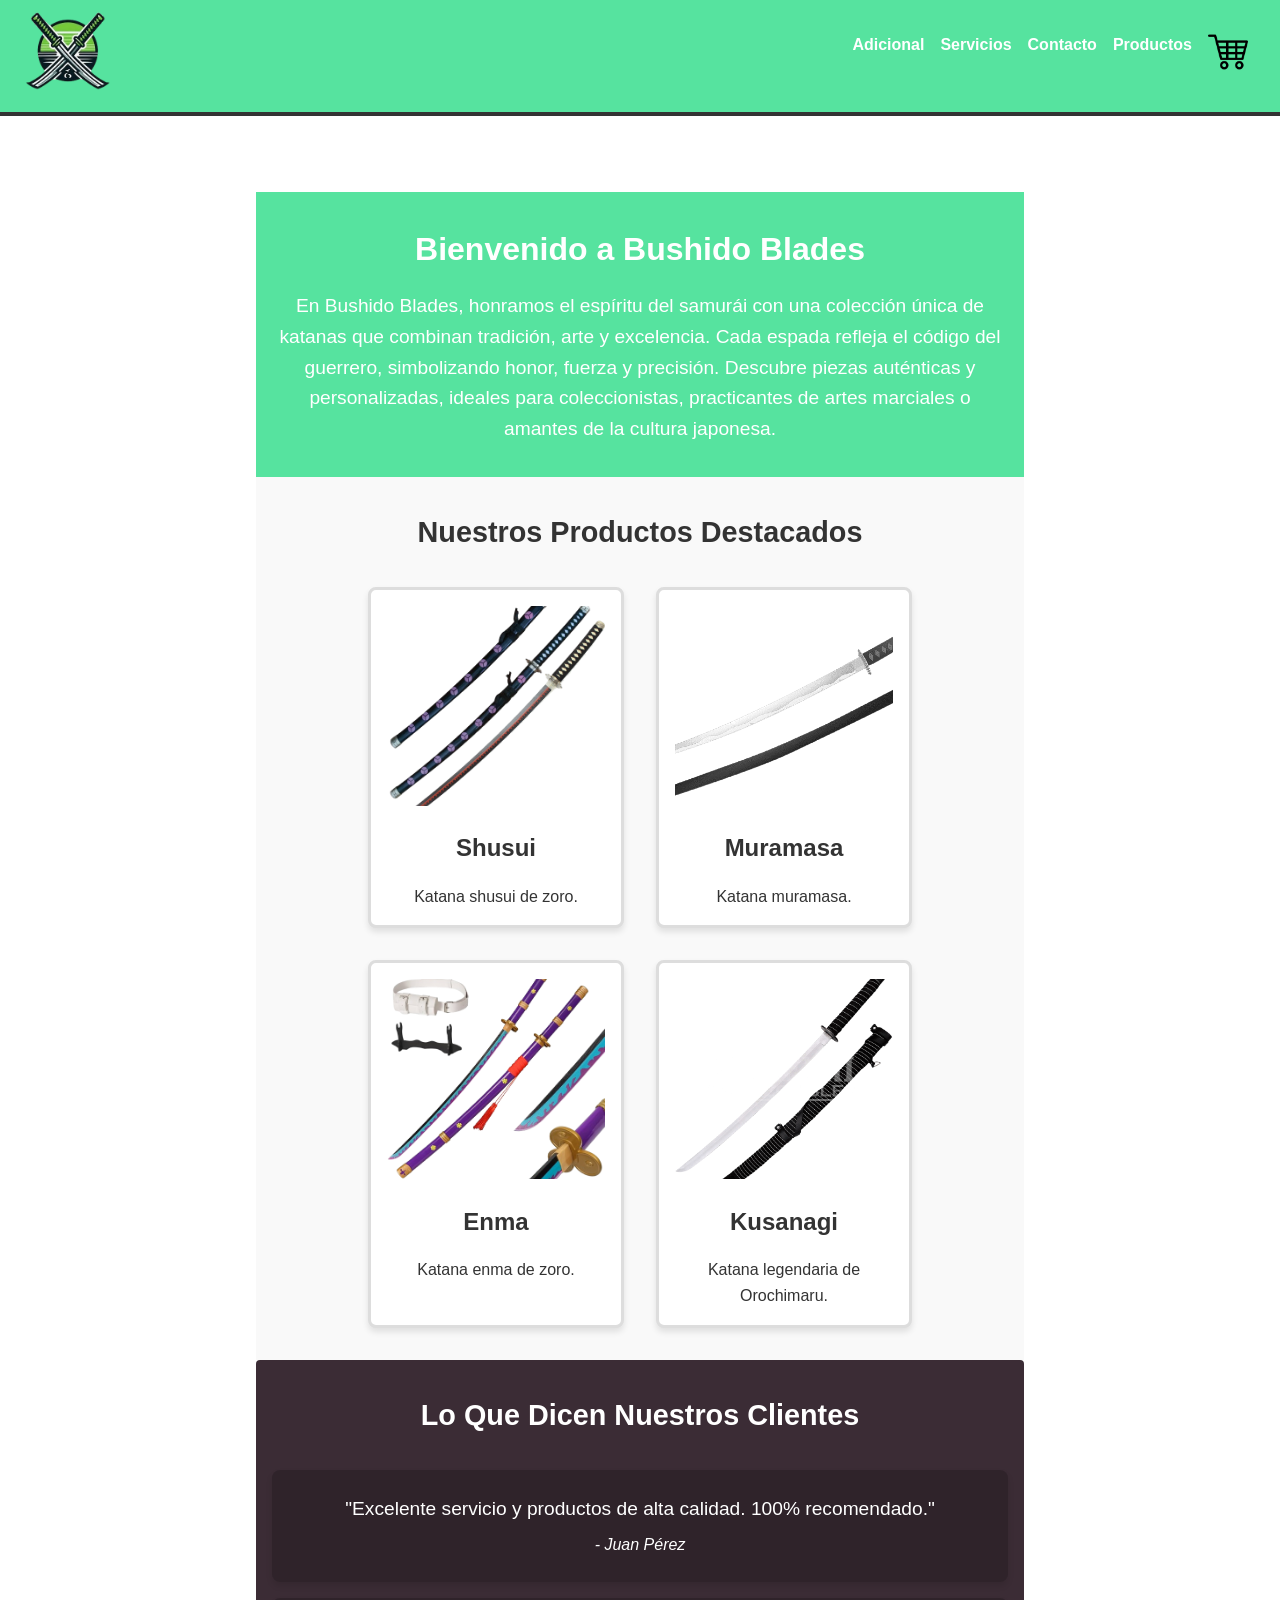
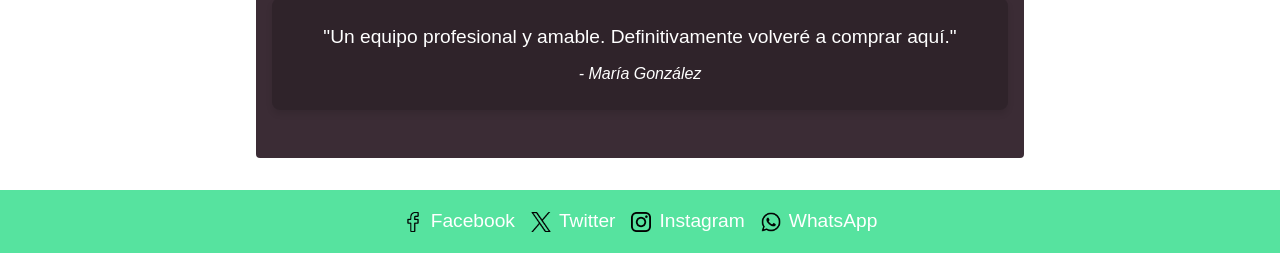
<file: index.html>
<!DOCTYPE html>
<html lang="es">
<head>
    <meta charset="UTF-8">
    <meta name="viewport" content="width=device-width, initial-scale=1.0">
    <title>Inicio</title>
    <link rel="stylesheet" href="css/styles.css">
    <script src="js/script.js"></script>
</head>
<body>
<header class="cabecera">
    <a href="index.html">
        <img class="cabecera__logo" src="assets/logo.png" alt="Logo">
    </a>
    <nav>
        <ul class="cabecera__menu">
            <li><a class="cabecera__menu__enlaces" href="adicional.html">Adicional</a></li>
            <li><a class="cabecera__menu__enlaces" href="servicios.html">Servicios</a></li>
            <li><a class="cabecera__menu__enlaces" href="contacto.html">Contacto</a></li>
            <li><a class="cabecera__menu__enlaces" href="productos.html">Productos</a></li>
            <li><a class="cabecera__menu__enlaces" href="carrito.html"><img class="carrito__logo" src="assets/carrito.png" alt="Inicio" /></a></li>
        </ul>
    </nav>
</header>
<!-- Sección Introducción -->
<section class="introduccion">
    <h1 class="introduccion__titulo">Bienvenido a Bushido Blades</h1>
    <p class="introduccion__texto">
        En Bushido Blades, honramos el espíritu del samurái con una colección única de katanas que combinan tradición,
        arte y excelencia. Cada espada refleja el código del guerrero, simbolizando honor, fuerza y precisión.
        Descubre piezas auténticas y personalizadas, ideales para coleccionistas,
        practicantes de artes marciales o amantes de la cultura japonesa.
    </p>
</section>

<!-- Sección Productos -->
<section class="productos">
    <h2 class="productos__titulo">Nuestros Productos Destacados</h2>
    <ul class="productos__lista">
        <li class="productos__item">
            <img class="productos__imagen" src="assets/shusui.png" alt="Producto 1">
            <h3 class="productos__nombre">Shusui</h3>
            <p class="productos__descripcion">Katana shusui de zoro.</p>
        </li>
        <li class="productos__item">
            <img class="productos__imagen" src="assets/muramasa.png" alt="Producto 2">
            <h3 class="productos__nombre">Muramasa</h3>
            <p class="productos__descripcion">Katana muramasa.</p>
        </li>
        <li class="productos__item">
            <img class="productos__imagen" src="assets/enma.png" alt="Producto 3">
            <h3 class="productos__nombre">Enma</h3>
            <p class="productos__descripcion">Katana enma de zoro.</p>
        </li>
    </ul>
</section>

<!-- Sección Testimonios -->
<section class="testimonios">
    <h2 class="testimonios__titulo">Lo Que Dicen Nuestros Clientes</h2>
    <article class="testimonios__carta">
        <p class="testimonios__texto">"Excelente servicio y productos de alta calidad. 100% recomendado."</p>
        <p class="testimonios__autor">- Juan Pérez</p>
    </article>
    <article class="testimonios__carta">
        <p class="testimonios__texto">"Un equipo profesional y amable. Definitivamente volveré a comprar aquí."</p>
        <p class="testimonios__autor">- María González</p>
    </article>
</section>

<footer class="pie">
    <nav class="pie__redes">
        <a class="pie__redes__enlace" href="https://facebook.com">
            <img src="assets/facebook.png" alt="Facebook"> Facebook</a>
        <a class="pie__redes__enlace" href="https://twitter.com">
            <img src="assets/twitter.png" alt="Twitter"> Twitter</a>
        <a class="pie__redes__enlace" href="https://instagram.com">
            <img src="assets/instagram-logo.png" alt="Instagram"> Instagram</a>
        <a class="pie__redes__enlace" href="https://whatsapp.com">
            <img src="assets/whatsapp.png" alt="WhatsApp"> WhatsApp</a>
    </nav>
</footer>
</body>
</file>
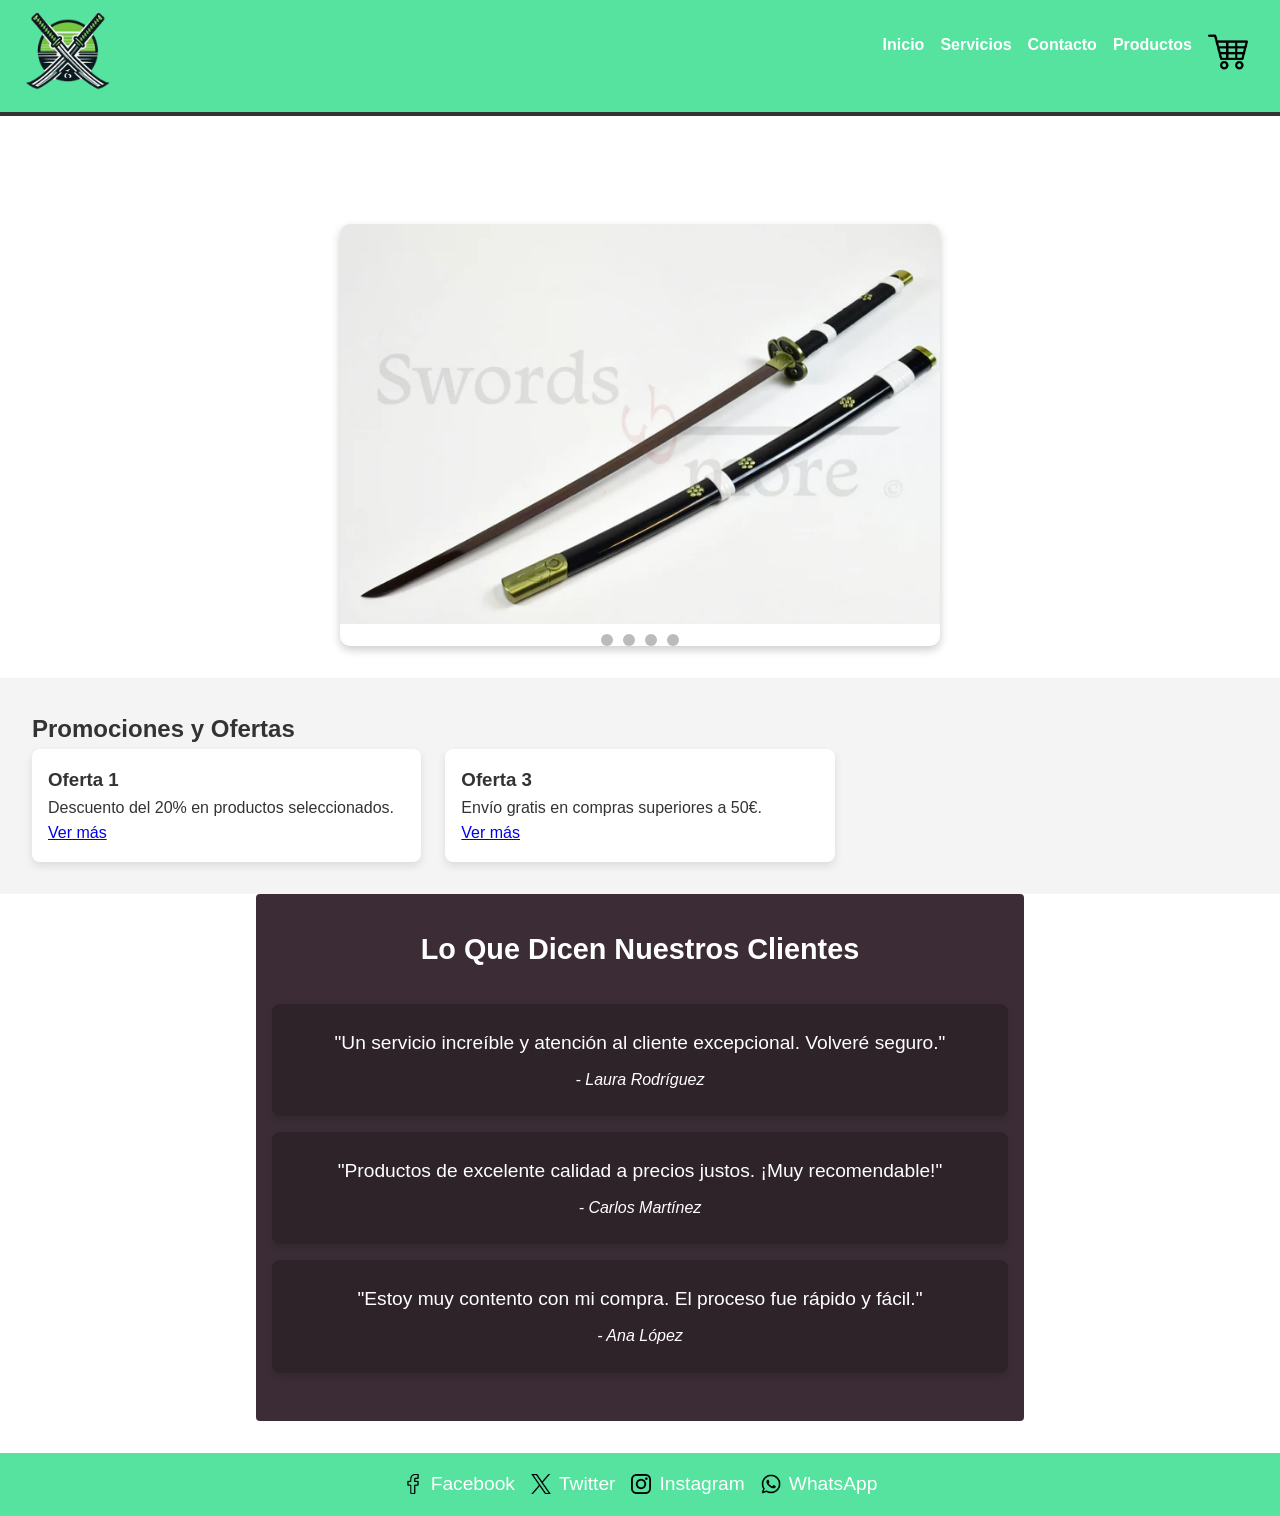
<file: adicional.html>
<!DOCTYPE html>
<html lang="es">
<head>
    <meta charset="UTF-8">
    <meta name="viewport" content="width=device-width, initial-scale=1.0">
    <title>Adicional</title>
    <link rel="stylesheet" href="css/styles.css">
    <script src="js/script.js"></script>
</head>
<body>
<header class="cabecera">
    <a href="index.html">
        <img class="cabecera__logo" src="assets/logo.png" alt="Logo">
    </a>
    <nav>
        <ul class="cabecera__menu">
            <li><a class="cabecera__menu__enlaces" href="index.html">Inicio</a></li>
            <li><a class="cabecera__menu__enlaces" href="servicios.html">Servicios</a></li>
            <li><a class="cabecera__menu__enlaces" href="contacto.html">Contacto</a></li>
            <li><a class="cabecera__menu__enlaces" href="productos.html">Productos</a></li>
            <li><a class="cabecera__menu__enlaces" href="carrito.html"><img class="carrito__logo" src="assets/carrito.png" alt="Inicio" /></a></li>
        </ul>
    </nav>
</header>

    <main>
        <!-- Sección 1: Carrusel de fotos -->
        <section class="carrusel">
            <!-- Radio buttons ocultos -->
            <input type="radio" name="slider" id="slide1" checked>
            <input type="radio" name="slider" id="slide2">
            <input type="radio" name="slider" id="slide3">
            <input type="radio" name="slider" id="slide4">

            <!-- Contenedor de imágenes -->
            <div class="carrusel-contenedor">
                <div class="carrusel-imagen">
                    <img src="assets/enma2.png" alt="Imagen 1">
                </div>
                <div class="carrusel-imagen">
                    <img src="assets/connor.png" alt="Imagen 2">
                </div>
                <div class="carrusel-imagen">
                    <img src="assets/rin.png" alt="Imagen 3">
                </div>
                <div class="carrusel-imagen">
                    <img src="assets/duncan.png" alt="Imagen 4">
                </div>
            </div>

            <!-- Controles del carrusel -->
            <nav class="carrusel-controles">
                <label for="slide1"></label>
                <label for="slide2"></label>
                <label for="slide3"></label>
                <label for="slide4"></label>
            </nav>
        </section>

        <!-- Sección 2: Promociones y ofertas -->
        <section class="galeria__promociones">
            <h2>Promociones y Ofertas</h2>
            <ul class="promociones__contenedor">
                <li class="promocion">
                    <h3>Oferta 1</h3>
                    <p>Descuento del 20% en productos seleccionados.</p>
                    <a href="#">Ver más</a>
                </li>
                <li class="promocion">
                    <h3>Oferta 2</h3>
                    <p>Compra 1 y lleva el 2° a mitad de precio.</p>
                    <a href="#">Ver más</a>
                </li>
                <li class="promocion">
                    <h3>Oferta 3</h3>
                    <p>Envío gratis en compras superiores a 50€.</p>
                    <a href="#">Ver más</a>
                </li>
            </ul>
        </section>

        <!-- Sección Testimonios -->
        <section class="testimonios">
            <h2 class="testimonios__titulo">Lo Que Dicen Nuestros Clientes</h2>
            <article class="testimonios__carta">
                <p class="testimonios__texto">"Un servicio increíble y atención al cliente excepcional. Volveré seguro."</p>
                <p class="testimonios__autor">- Laura Rodríguez</p>
            </article>
            <article class="testimonios__carta">
                <p class="testimonios__texto">"Productos de excelente calidad a precios justos. ¡Muy recomendable!"</p>
                <p class="testimonios__autor">- Carlos Martínez</p>
            </article>
            <article class="testimonios__carta">
                <p class="testimonios__texto">"Estoy muy contento con mi compra. El proceso fue rápido y fácil."</p>
                <p class="testimonios__autor">- Ana López</p>
            </article>
        </section>

    </main>
    <footer class="pie">
        <nav class="pie__redes">
            <a class="pie__redes__enlace" href="https://facebook.com">
                <img src="assets/facebook.png" alt="Facebook"> Facebook</a>
            <a class="pie__redes__enlace" href="https://twitter.com">
                <img src="assets/twitter.png" alt="Twitter"> Twitter</a>
            <a class="pie__redes__enlace" href="https://instagram.com">
                <img src="assets/instagram-logo.png" alt="Instagram"> Instagram</a>
            <a class="pie__redes__enlace" href="https://whatsapp.com">
                <img src="assets/whatsapp.png" alt="WhatsApp"> WhatsApp</a>
        </nav>
    </footer>
</body>
</file>
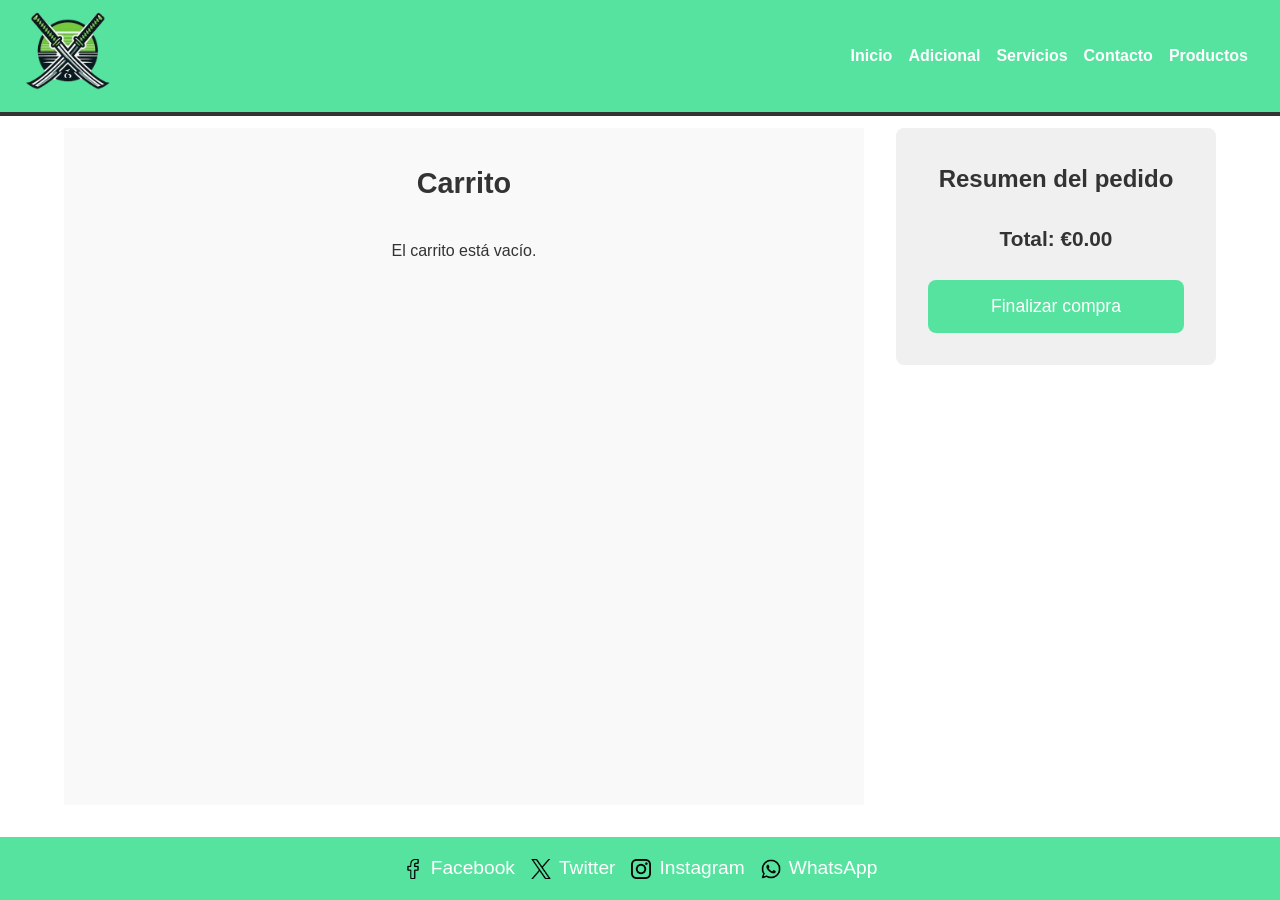
<file: carrito.html>
<!DOCTYPE html>
<html lang="es">
<head>
  <meta charset="UTF-8">
  <meta name="viewport" content="width=device-width, initial-scale=1.0">
  <title>Carrito</title>
  <link rel="stylesheet" href="css/styles.css">
  <script defer src="js/script.js"></script>
</head>
<body>
<header class="cabecera">
  <a href="index.html">
    <img class="cabecera__logo" src="assets/logo.png" alt="Logo">
  </a>
  <nav>
    <ul class="cabecera__menu">
      <li><a class="cabecera__menu__enlaces" href="index.html">Inicio</a></li>
      <li><a class="cabecera__menu__enlaces" href="adicional.html">Adicional</a></li>
      <li><a class="cabecera__menu__enlaces" href="servicios.html">Servicios</a></li>
      <li><a class="cabecera__menu__enlaces" href="contacto.html">Contacto</a></li>
      <li><a class="cabecera__menu__enlaces" href="productos.html">Productos</a></li>
    </ul>
  </nav>
</header>
<main class="carrito__contenedor">
  <section class="carrito__productos">
    <h1 class="carrito__productos__titulo">Carrito</h1>
    <ul id="carrito-contenido" class="carrito__productos__lista"></ul>
  </section>

  <aside class="carrito__resumen">
    <h2 class="carrito__resumen__titulo">Resumen del pedido</h2>
    <p class="carrito__resumen__total">Total: <span id="carrito-total">$0.00</span></p>
    <button class="carrito__resumen__boton" type="button">Finalizar compra</button>
  </aside>
</main>
<footer class="pie">
  <nav class="pie__redes">
    <a class="pie__redes__enlace" href="https://facebook.com">
      <img src="assets/facebook.png" alt="Facebook"> Facebook</a>
    <a class="pie__redes__enlace" href="https://twitter.com">
      <img src="assets/twitter.png" alt="Twitter"> Twitter</a>
    <a class="pie__redes__enlace" href="https://instagram.com">
      <img src="assets/instagram-logo.png" alt="Instagram"> Instagram</a>
    <a class="pie__redes__enlace" href="https://whatsapp.com">
      <img src="assets/whatsapp.png" alt="WhatsApp"> WhatsApp</a>
  </nav>
</footer>
</body>
</html>
</file>
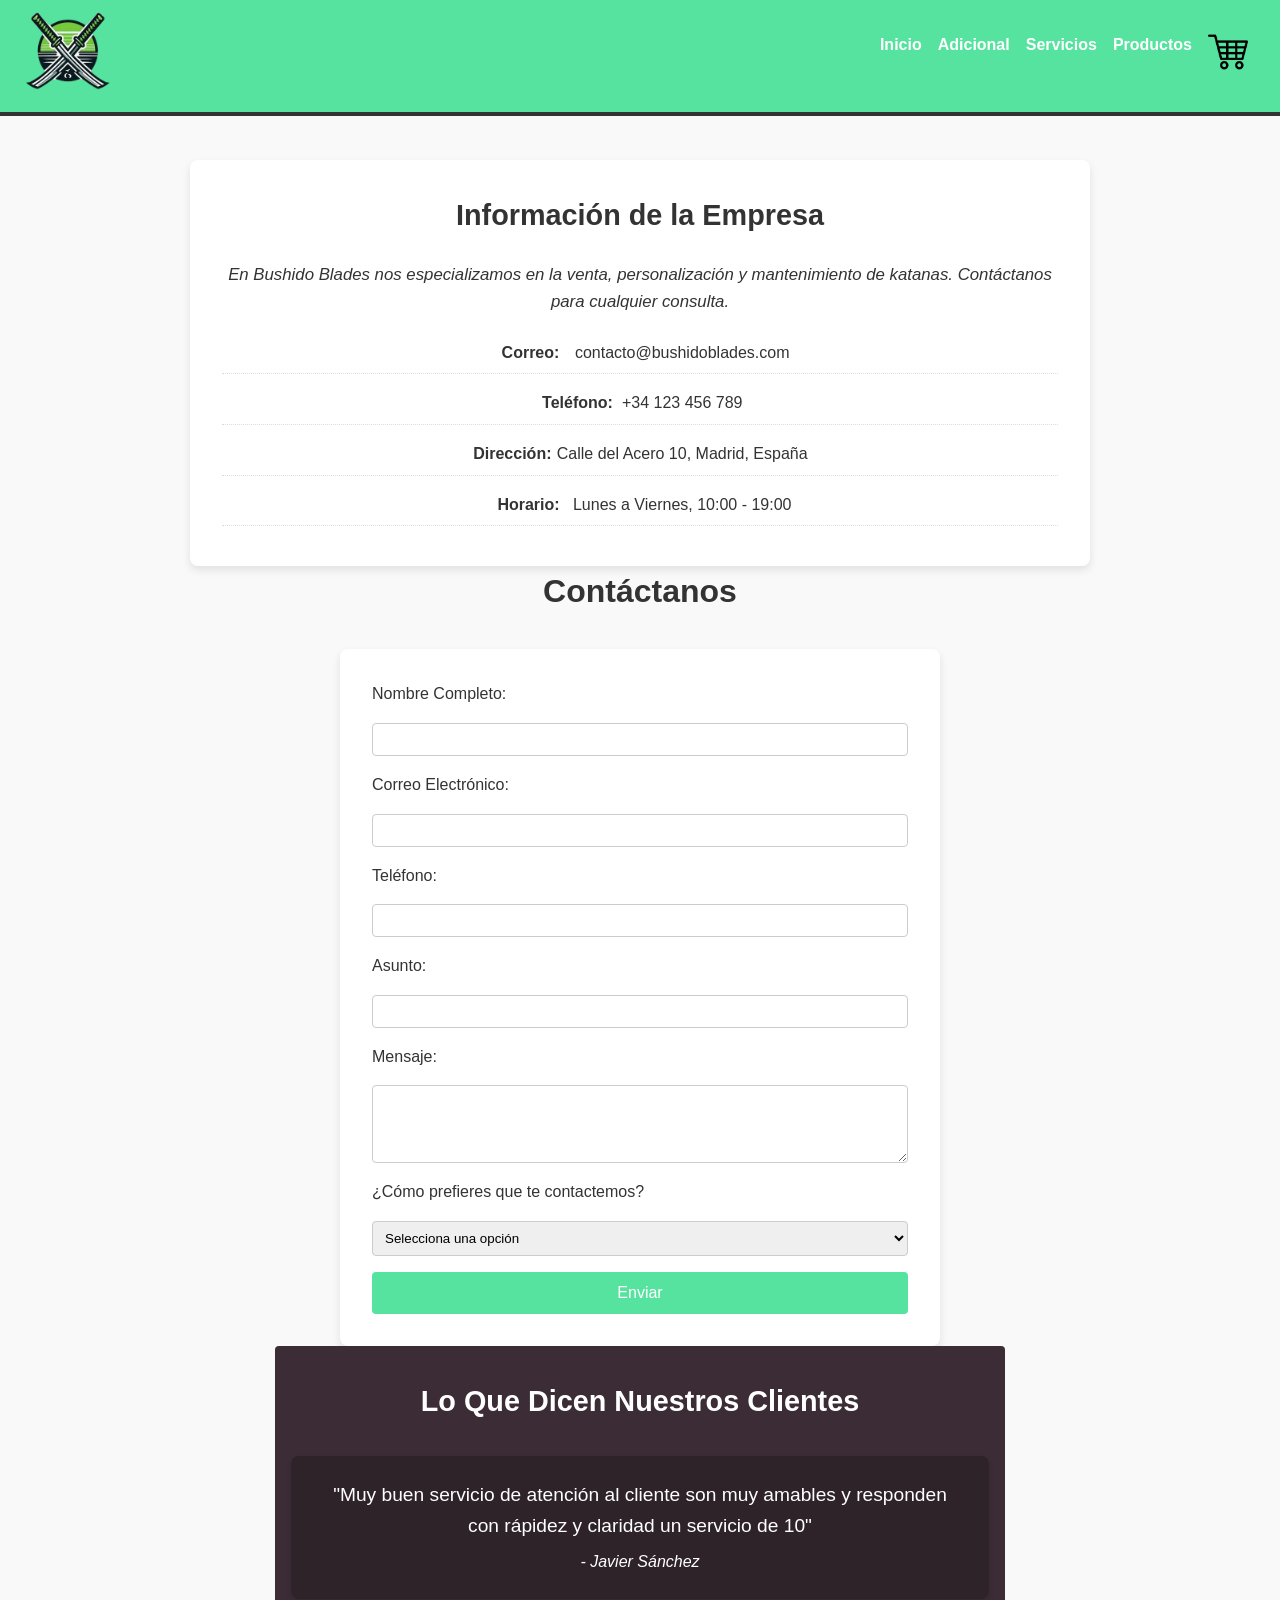
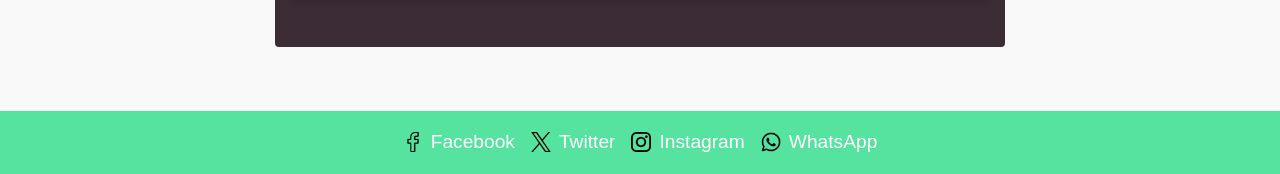
<file: contacto.html>
<!DOCTYPE html>
<html lang="es">
<head>
    <meta charset="UTF-8">
    <meta name="viewport" content="width=device-width, initial-scale=1.0">
    <title>Contacto</title>
    <link rel="stylesheet" href="css/styles.css">
    <script src="js/script.js"></script>
</head>
<body>
<header class="cabecera">
    <a href="index.html">
        <img class="cabecera__logo" src="assets/logo.png" alt="Logo">
    </a>
    <nav>
        <ul class="cabecera__menu">
            <li><a class="cabecera__menu__enlaces" href="index.html">Inicio</a></li>
            <li><a class="cabecera__menu__enlaces" href="adicional.html">Adicional</a></li>
            <li><a class="cabecera__menu__enlaces" href="servicios.html">Servicios</a></li>
            <li><a class="cabecera__menu__enlaces" href="productos.html">Productos</a></li>
            <li><a class="cabecera__menu__enlaces" href="carrito.html"><img class="carrito__logo" src="assets/carrito.png" alt="Inicio" /></a></li>
        </ul>
    </nav>
</header>

<main class="contacto">

    <section class="contacto__empresa">
        <h2 class="contacto__empresa__titulo">Información de la Empresa</h2>
        <p class="contacto__empresa__descripcion">
            En Bushido Blades nos especializamos en la venta, personalización y mantenimiento de katanas.
            Contáctanos para cualquier consulta.
        </p>
        <ul class="contacto__empresa__lista">
            <li><strong>Correo:</strong> contacto@bushidoblades.com</li>
            <li><strong>Teléfono:</strong> +34 123 456 789</li>
            <li><strong>Dirección:</strong> Calle del Acero 10, Madrid, España</li>
            <li><strong>Horario:</strong> Lunes a Viernes, 10:00 - 19:00</li>
        </ul>
    </section>

    <section class="contacto__info">
        <h1 class="contacto__titulo">Contáctanos</h1>
    </section>

    <section class="contacto__formulario">
        <form>
            <label for="nombre">Nombre Completo:</label>
            <input type="text" id="nombre" name="nombre">

            <label for="email">Correo Electrónico:</label>
            <input type="text" id="email" name="email">

            <label for="telefono">Teléfono:</label>
            <input type="text" id="telefono" name="telefono">

            <label for="asunto">Asunto:</label>
            <input type="text" id="asunto" name="asunto">

            <label for="mensaje">Mensaje:</label>
            <textarea id="mensaje" name="mensaje" rows="4"></textarea>

            <label for="preferencia">¿Cómo prefieres que te contactemos?</label>
            <select id="preferencia" name="preferencia">
                <option value="">Selecciona una opción</option>
                <option value="email">Correo Electrónico</option>
                <option value="telefono">Teléfono</option>
                <option value="whatsapp">WhatsApp</option>
            </select>

            <button type="submit">Enviar</button>
        </form>
    </section>


    <section class="testimonios">
        <h2 class="testimonios__titulo">Lo Que Dicen Nuestros Clientes</h2>
        <article class="testimonios__carta">
            <p class="testimonios__texto">"Muy buen servicio de atención al cliente son muy amables y responden con rápidez y claridad un servicio de 10"</p>
            <p class="testimonios__autor">- Javier Sánchez</p>
        </article>
    </section>

</main>
<footer class="pie">
    <nav class="pie__redes">
        <a class="pie__redes__enlace" href="https://facebook.com">
            <img src="assets/facebook.png" alt="Facebook"> Facebook</a>
        <a class="pie__redes__enlace" href="https://twitter.com">
            <img src="assets/twitter.png" alt="Twitter"> Twitter</a>
        <a class="pie__redes__enlace" href="https://instagram.com">
            <img src="assets/instagram-logo.png" alt="Instagram"> Instagram</a>
        <a class="pie__redes__enlace" href="https://whatsapp.com">
            <img src="assets/whatsapp.png" alt="WhatsApp"> WhatsApp</a>
    </nav>
</footer>
</body>
</file>
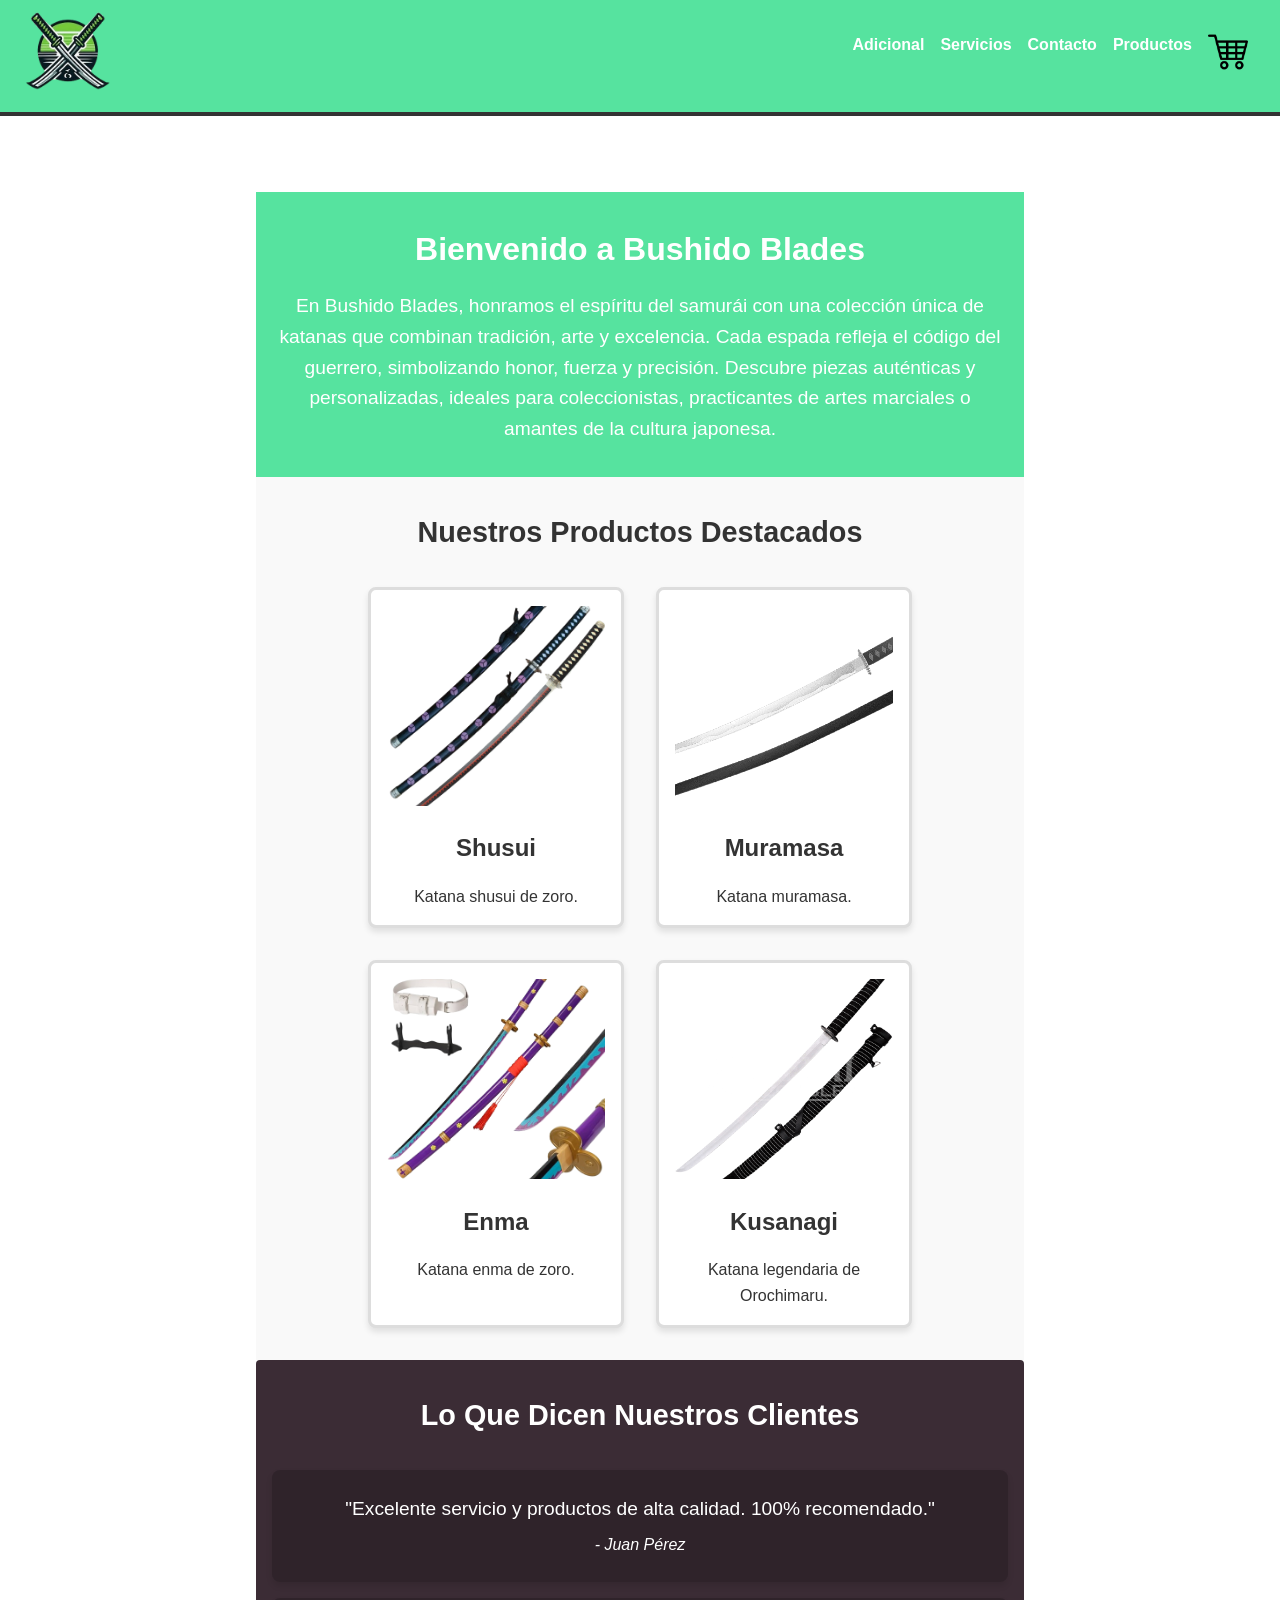
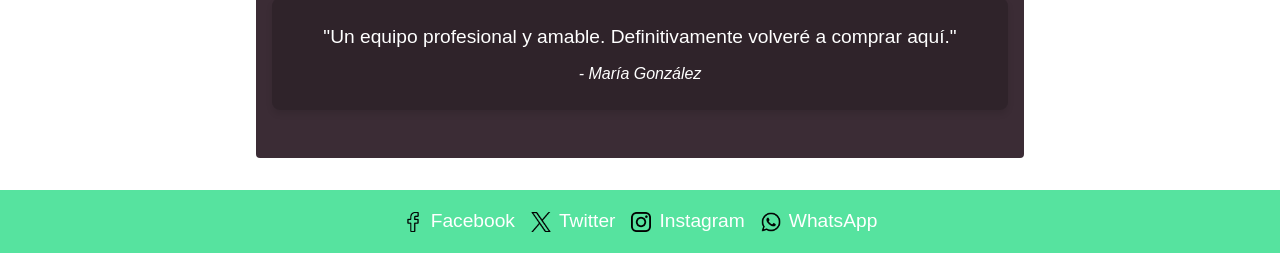
<file: inicio.html>
<!DOCTYPE html>
<html lang="es">
<head>
    <meta charset="UTF-8">
    <meta name="viewport" content="width=device-width, initial-scale=1.0">
    <title>Inicio</title>
    <link rel="stylesheet" href="css/styles.css">
    <script src="js/script.js"></script>
</head>
<body>
<header class="cabecera">
    <a href="inicio.html">
        <img class="cabecera__logo" src="assets/logo.png" alt="Logo">
    </a>
    <nav>
        <ul class="cabecera__menu">
            <li><a class="cabecera__menu__enlaces" href="adicional.html">Adicional</a></li>
            <li><a class="cabecera__menu__enlaces" href="servicios.html">Servicios</a></li>
            <li><a class="cabecera__menu__enlaces" href="contacto.html">Contacto</a></li>
            <li><a class="cabecera__menu__enlaces" href="productos.html">Productos</a></li>
            <li><a class="cabecera__menu__enlaces" href="carrito.html"><img class="carrito__logo" src="assets/carrito.png" alt="Inicio" /></a></li>
        </ul>
    </nav>
</header>
<!-- Sección Introducción -->
<section class="introduccion">
    <h1 class="introduccion__titulo">Bienvenido a Bushido Blades</h1>
    <p class="introduccion__texto">
        En Bushido Blades, honramos el espíritu del samurái con una colección única de katanas que combinan tradición,
        arte y excelencia. Cada espada refleja el código del guerrero, simbolizando honor, fuerza y precisión.
        Descubre piezas auténticas y personalizadas, ideales para coleccionistas,
        practicantes de artes marciales o amantes de la cultura japonesa.
    </p>
</section>

<!-- Sección Productos -->
<section class="productos">
    <h2 class="productos__titulo">Nuestros Productos Destacados</h2>
    <ul class="productos__lista">
        <li class="productos__item">
            <img class="productos__imagen" src="assets/shusui.png" alt="Producto 1">
            <h3 class="productos__nombre">Shusui</h3>
            <p class="productos__descripcion">Katana shusui de zoro.</p>
        </li>
        <li class="productos__item">
            <img class="productos__imagen" src="assets/muramasa.png" alt="Producto 2">
            <h3 class="productos__nombre">Muramasa</h3>
            <p class="productos__descripcion">Katana muramasa.</p>
        </li>
        <li class="productos__item">
            <img class="productos__imagen" src="assets/enma.png" alt="Producto 3">
            <h3 class="productos__nombre">Enma</h3>
            <p class="productos__descripcion">Katana enma de zoro.</p>
        </li>
    </ul>
</section>

<!-- Sección Testimonios -->
<section class="testimonios">
    <h2 class="testimonios__titulo">Lo Que Dicen Nuestros Clientes</h2>
    <article class="testimonios__carta">
        <p class="testimonios__texto">"Excelente servicio y productos de alta calidad. 100% recomendado."</p>
        <p class="testimonios__autor">- Juan Pérez</p>
    </article>
    <article class="testimonios__carta">
        <p class="testimonios__texto">"Un equipo profesional y amable. Definitivamente volveré a comprar aquí."</p>
        <p class="testimonios__autor">- María González</p>
    </article>
</section>

<footer class="pie">
    <nav class="pie__redes">
        <a class="pie__redes__enlace" href="https://facebook.com">
            <img src="assets/facebook.png" alt="Facebook"> Facebook</a>
        <a class="pie__redes__enlace" href="https://twitter.com">
            <img src="assets/twitter.png" alt="Twitter"> Twitter</a>
        <a class="pie__redes__enlace" href="https://instagram.com">
            <img src="assets/instagram-logo.png" alt="Instagram"> Instagram</a>
        <a class="pie__redes__enlace" href="https://whatsapp.com">
            <img src="assets/whatsapp.png" alt="WhatsApp"> WhatsApp</a>
    </nav>
</footer>
</body>
</file>
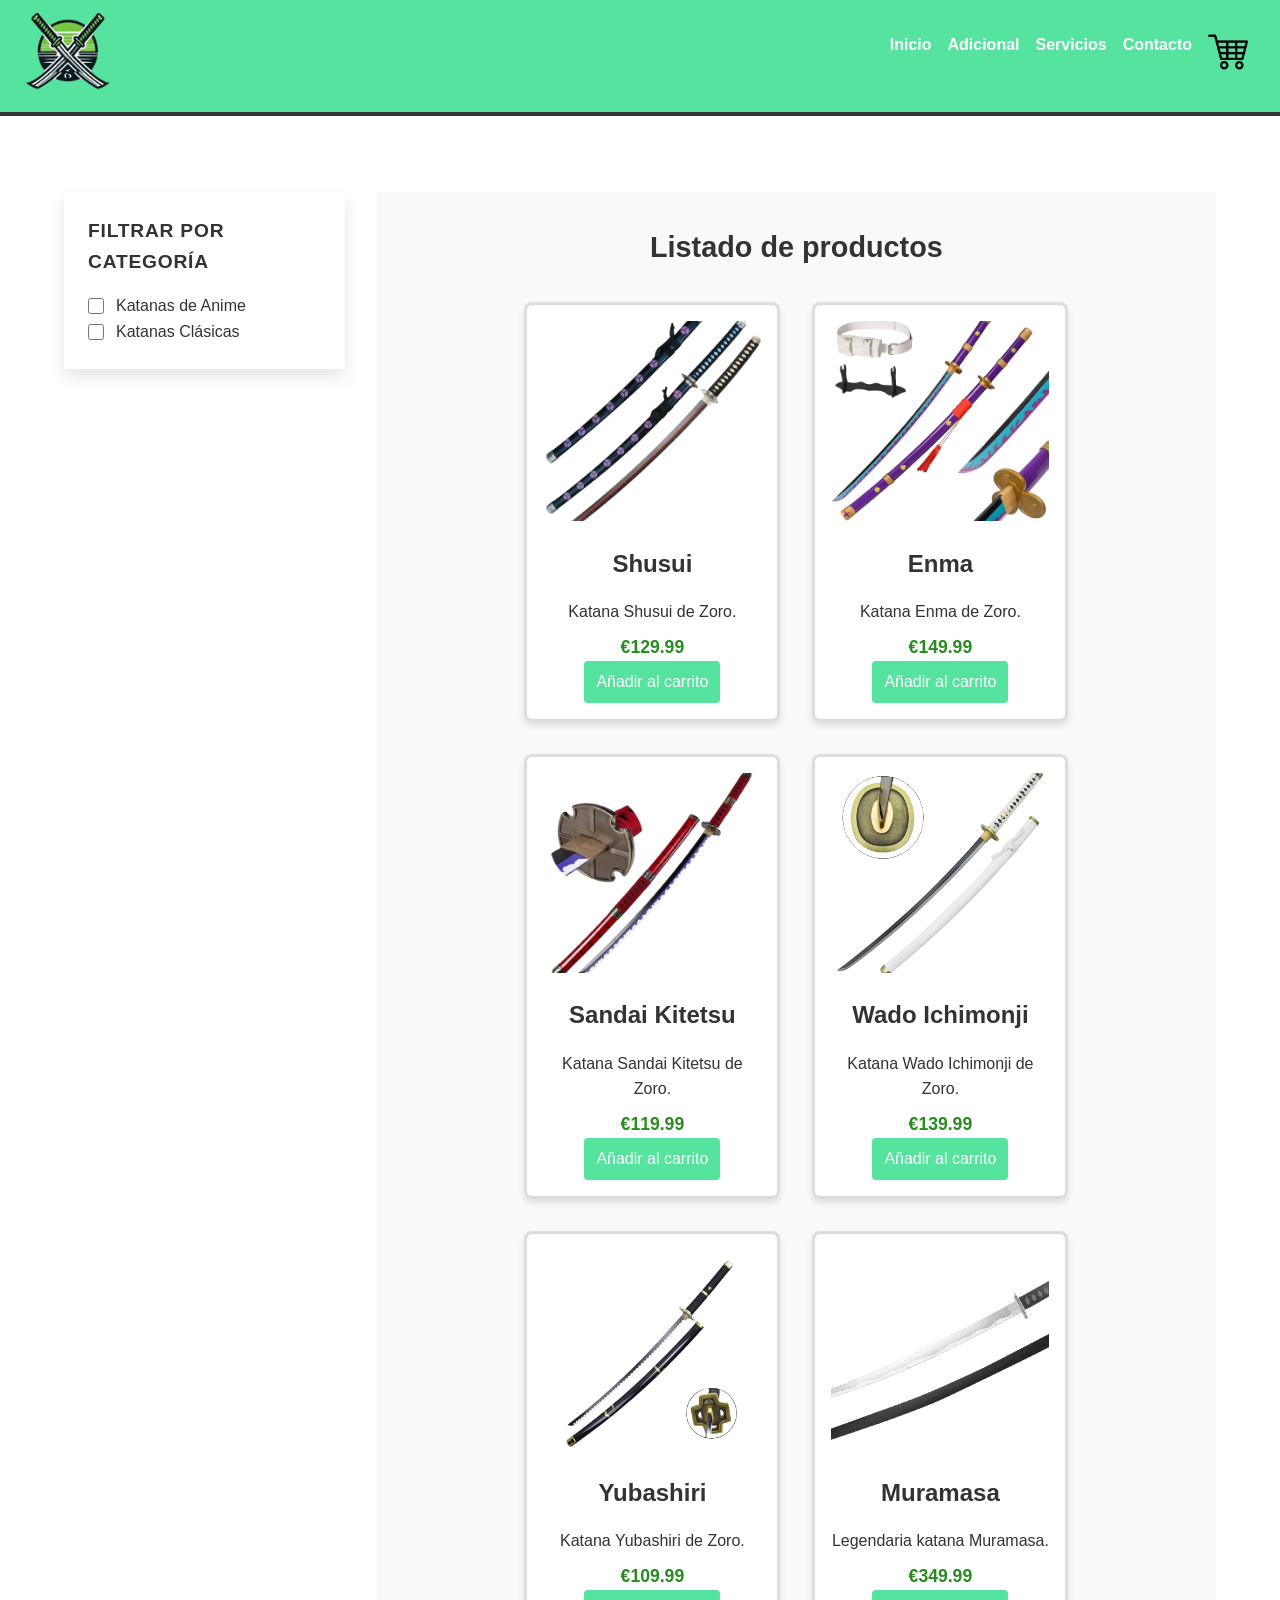
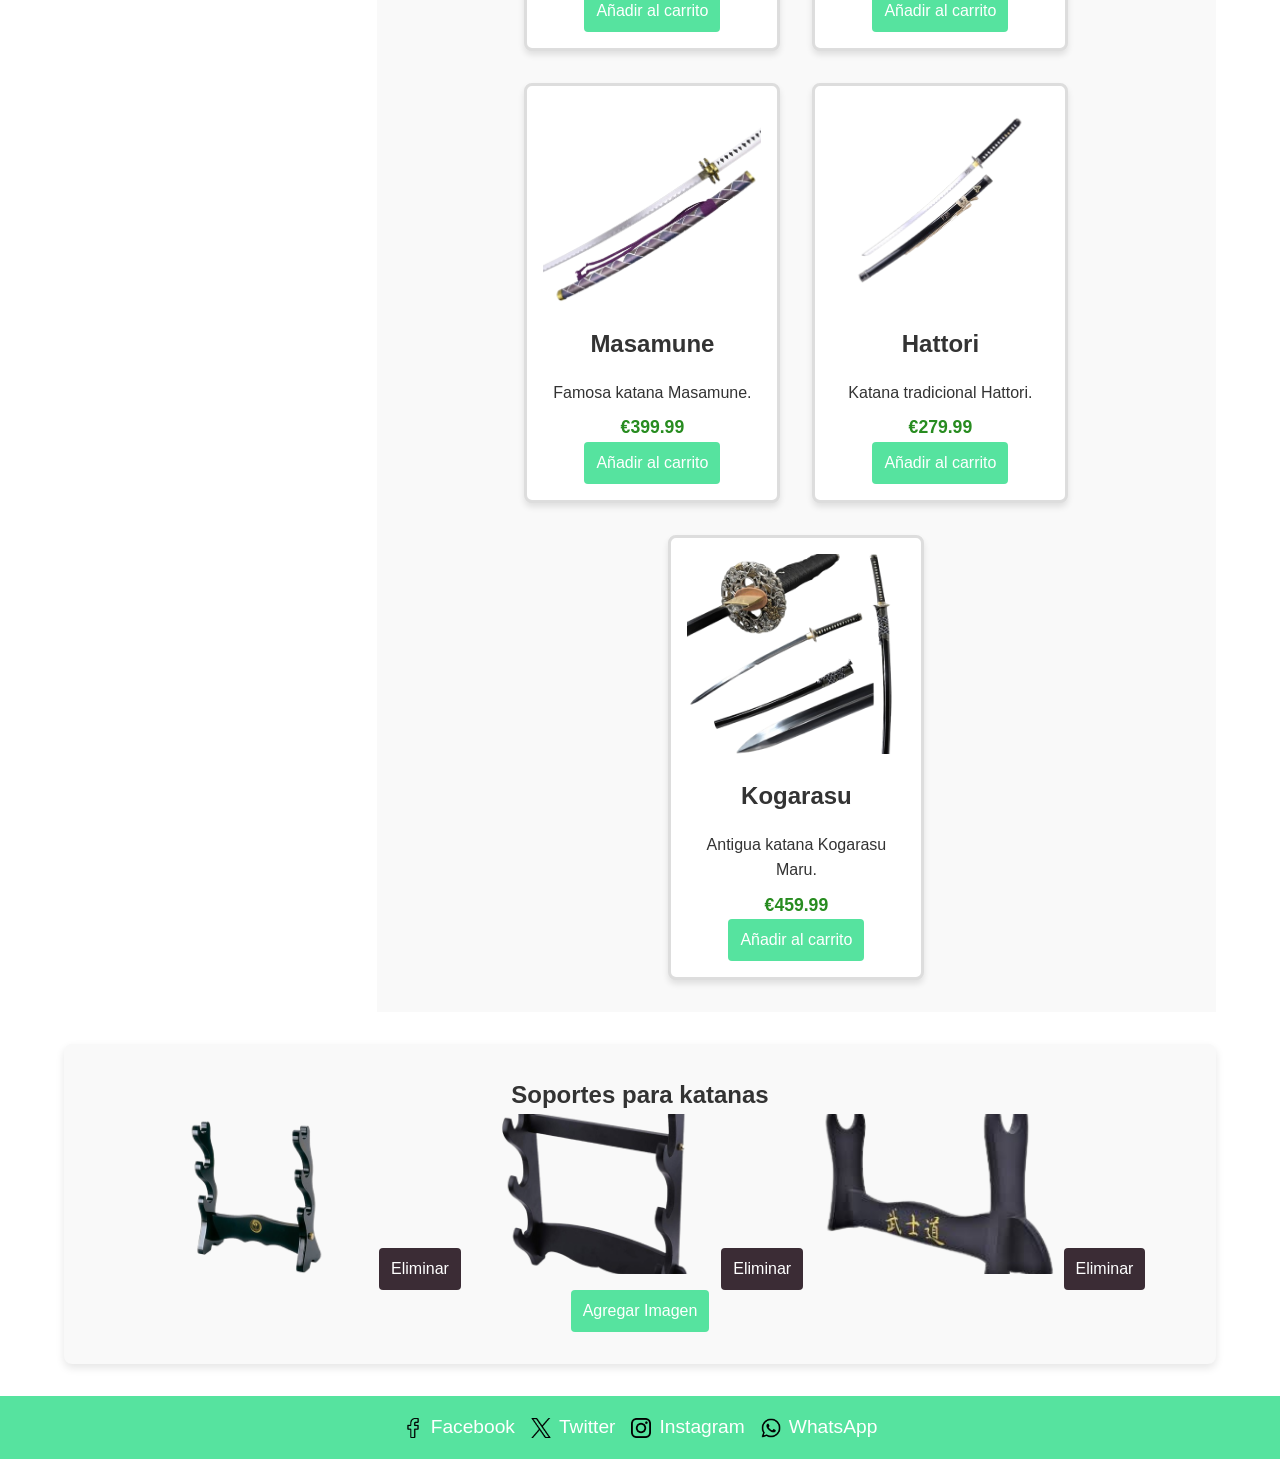
<file: productos.html>
<!DOCTYPE html>
<html lang="es">
<head>
  <meta charset="UTF-8">
  <meta name="viewport" content="width=device-width, initial-scale=1.0">
  <title>Productos</title>
  <link rel="stylesheet" href="css/styles.css">
  <script defer src="js/script.js"></script>
</head>
<body>
<header class="cabecera">
  <a href="index.html">
    <img class="cabecera__logo" src="assets/logo.png" alt="Logo">
  </a>
  <nav>
    <ul class="cabecera__menu">
      <li><a class="cabecera__menu__enlaces" href="index.html">Inicio</a></li>
      <li><a class="cabecera__menu__enlaces" href="adicional.html">Adicional</a></li>
      <li><a class="cabecera__menu__enlaces" href="servicios.html">Servicios</a></li>
      <li><a class="cabecera__menu__enlaces" href="contacto.html">Contacto</a></li>
      <li><a class="cabecera__menu__enlaces" href="carrito.html"><img class="carrito__logo" src="assets/carrito.png" alt="Inicio" /></a></li>
    </ul>
  </nav>
</header>
<main>
  <div class="contenedor-principal">
    <!-- Filtros -->
    <section class="filtros">
      <h2 class="filtros__titulo">Filtrar por categoría</h2>
      <label><input type="checkbox" class="filtro" value="anime"> Katanas de Anime</label>
      <label><input type="checkbox" class="filtro" value="clasica"> Katanas Clásicas</label>
    </section>

    <!-- Sección Productos -->
    <section class="nuevo__productos">
      <h2 class="nuevo__productos__titulo">Listado de productos</h2>
      <ul class="nuevo__productos__lista">
        <!-- Katanas de Anime -->
        <li class="nuevo__productos__item" data-categoria="anime">
          <img class="nuevo__productos__imagen" src="assets/shusui.png" alt="Shusui">
          <h3 class="nuevo__productos__nombre">Shusui</h3>
          <p class="nuevo__productos__descripcion">Katana Shusui de Zoro.</p>
          <p class="nuevo__productos__precio">€129.99</p>
        </li>
        <li class="nuevo__productos__item" data-categoria="anime">
          <img class="nuevo__productos__imagen" src="assets/enma.png" alt="Enma">
          <h3 class="nuevo__productos__nombre">Enma</h3>
          <p class="nuevo__productos__descripcion">Katana Enma de Zoro.</p>
          <p class="nuevo__productos__precio">€149.99</p>
        </li>
        <li class="nuevo__productos__item" data-categoria="anime">
          <img class="nuevo__productos__imagen" src="assets/sandai-kitetsu.png" alt="Sandai Kitetsu">
          <h3 class="nuevo__productos__nombre">Sandai Kitetsu</h3>
          <p class="nuevo__productos__descripcion">Katana Sandai Kitetsu de Zoro.</p>
          <p class="nuevo__productos__precio">€119.99</p>
        </li>
        <li class="nuevo__productos__item" data-categoria="anime">
          <img class="nuevo__productos__imagen" src="assets/wado-ichimonji.png" alt="Wado Ichimonji">
          <h3 class="nuevo__productos__nombre">Wado Ichimonji</h3>
          <p class="nuevo__productos__descripcion">Katana Wado Ichimonji de Zoro.</p>
          <p class="nuevo__productos__precio">€139.99</p>
        </li>
        <li class="nuevo__productos__item" data-categoria="anime">
          <img class="nuevo__productos__imagen" src="assets/yubashiri.png" alt="Yubashiri">
          <h3 class="nuevo__productos__nombre">Yubashiri</h3>
          <p class="nuevo__productos__descripcion">Katana Yubashiri de Zoro.</p>
          <p class="nuevo__productos__precio">€109.99</p>
        </li>

        <!-- Katanas Clásicas -->
        <li class="nuevo__productos__item" data-categoria="clasica">
          <img class="nuevo__productos__imagen" src="assets/muramasa.png" alt="Muramasa">
          <h3 class="nuevo__productos__nombre">Muramasa</h3>
          <p class="nuevo__productos__descripcion">Legendaria katana Muramasa.</p>
          <p class="nuevo__productos__precio">€349.99</p>
        </li>
        <li class="nuevo__productos__item" data-categoria="clasica">
          <img class="nuevo__productos__imagen" src="assets/masamune.png" alt="Masamune">
          <h3 class="nuevo__productos__nombre">Masamune</h3>
          <p class="nuevo__productos__descripcion">Famosa katana Masamune.</p>
          <p class="nuevo__productos__precio">€399.99</p>
        </li>
        <li class="nuevo__productos__item" data-categoria="clasica">
          <img class="nuevo__productos__imagen" src="assets/hattori.png" alt="Hattori">
          <h3 class="nuevo__productos__nombre">Hattori</h3>
          <p class="nuevo__productos__descripcion">Katana tradicional Hattori.</p>
          <p class="nuevo__productos__precio">€279.99</p>
        </li>
        <li class="nuevo__productos__item" data-categoria="clasica">
          <img class="nuevo__productos__imagen" src="assets/kogarasu.png" alt="Kogarasu">
          <h3 class="nuevo__productos__nombre">Kogarasu</h3>
          <p class="nuevo__productos__descripcion">Antigua katana Kogarasu Maru.</p>
          <p class="nuevo__productos__precio">€459.99</p>
        </li>
      </ul>
    </section>
  </div>

  <!-- Sección Galería -->
  <section class="galeria">
    <h2 class="galeria__titulo">Soportes para katanas</h2>
    <ul class="galeria__lista" id="galeria-lista">
      <li class="galeria__item">
        <img class="galeria__imagen" src="assets/soporte1.png" alt="Imagen de galería 1">
        <button class="eliminar-imagen">Eliminar</button>
      </li>
      <li class="galeria__item">
        <img class="galeria__imagen" src="assets/soporte2.png" alt="Imagen de galería 2">
        <button class="eliminar-imagen">Eliminar</button>
      </li>
      <li class="galeria__item">
        <img class="galeria__imagen" src="assets/soporte3.png" alt="Imagen de galería 3">
        <button class="eliminar-imagen">Eliminar</button>
      </li>
    </ul>
    <button id="agregar-imagen" class="agregar-imagen">Agregar Imagen</button>
  </section>

</main>
<footer class="pie">
  <nav class="pie__redes">
    <a class="pie__redes__enlace" href="https://facebook.com">
      <img src="assets/facebook.png" alt="Facebook"> Facebook</a>
    <a class="pie__redes__enlace" href="https://twitter.com">
      <img src="assets/twitter.png" alt="Twitter"> Twitter</a>
    <a class="pie__redes__enlace" href="https://instagram.com">
      <img src="assets/instagram-logo.png" alt="Instagram"> Instagram</a>
    <a class="pie__redes__enlace" href="https://whatsapp.com">
      <img src="assets/whatsapp.png" alt="WhatsApp"> WhatsApp</a>
  </nav>
</footer>
</body>
</html>
</file>
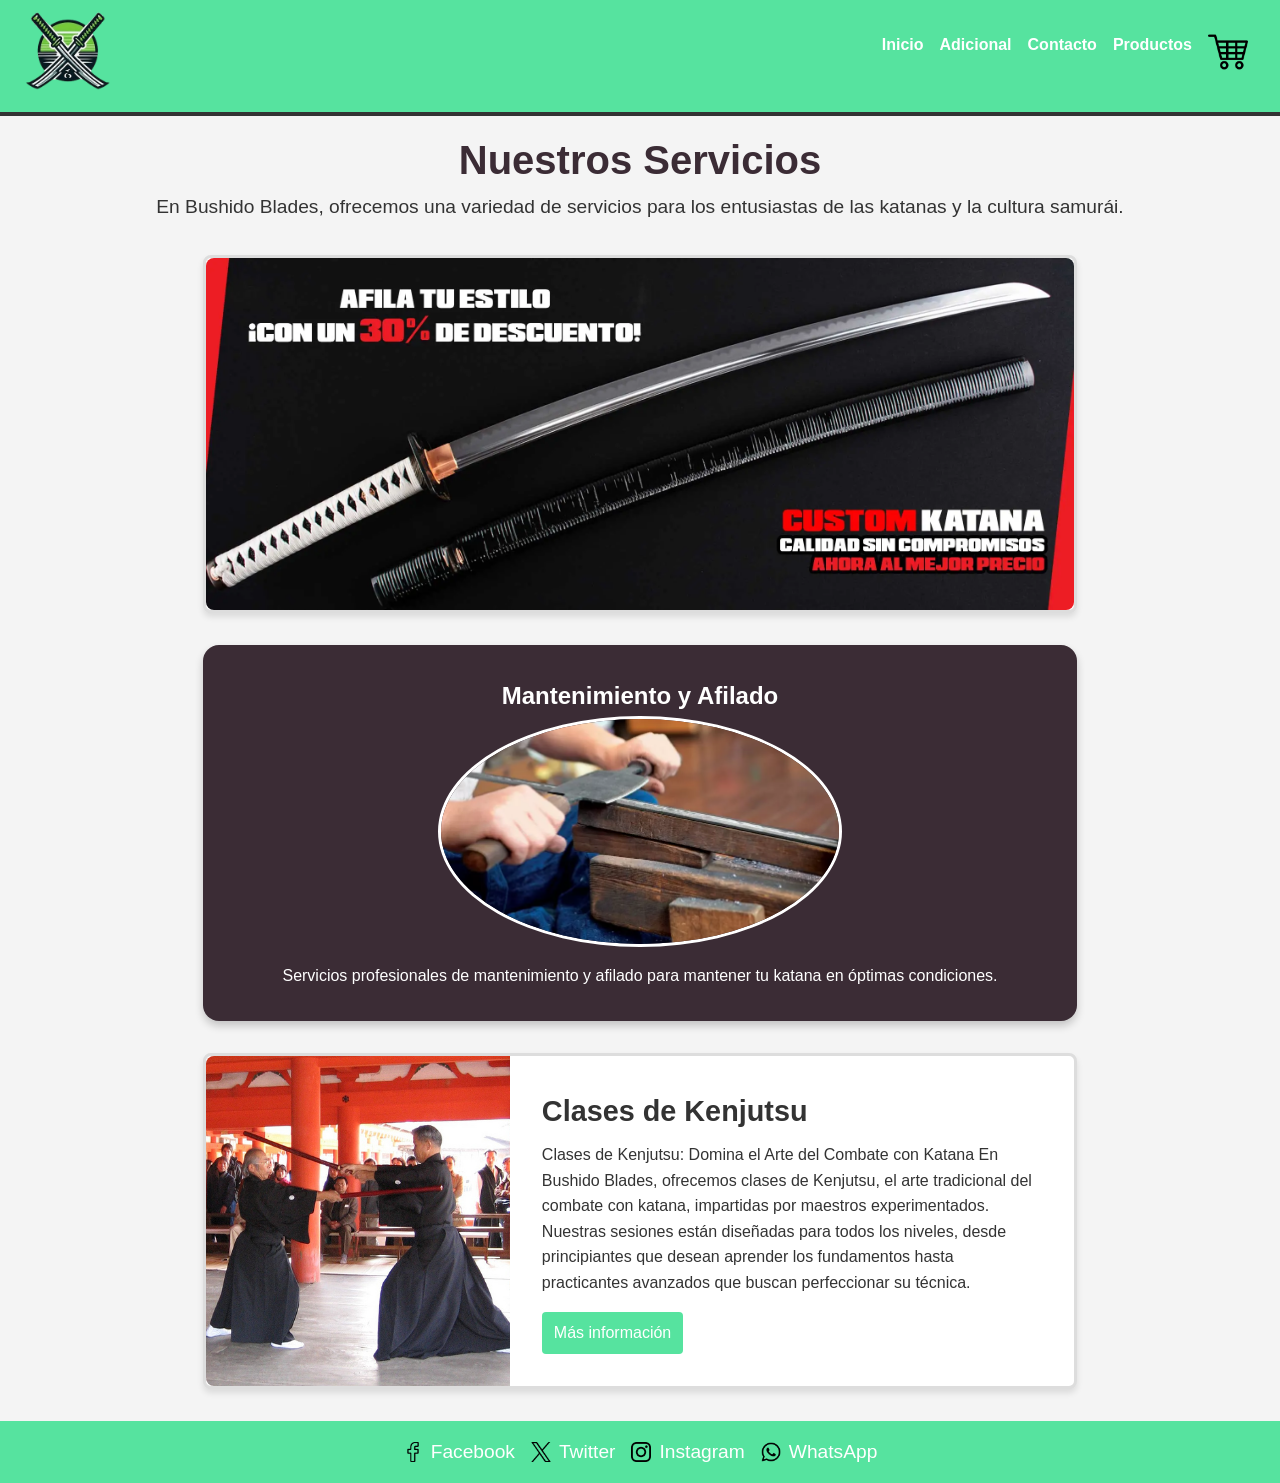
<file: servicios.html>
<!DOCTYPE html>
<html lang="es">
<head>
    <meta charset="UTF-8">
    <meta name="viewport" content="width=device-width, initial-scale=1.0">
    <title>Servicios</title>
    <link rel="stylesheet" href="css/styles.css">
    <script src="js/script.js"></script>
</head>
<body>
<header class="cabecera">
    <a href="index.html">
        <img class="cabecera__logo" src="assets/logo.png" alt="Logo">
    </a>
    <nav>
        <ul class="cabecera__menu">
            <li><a class="cabecera__menu__enlaces" href="index.html">Inicio</a></li>
            <li><a class="cabecera__menu__enlaces" href="adicional.html">Adicional</a></li>
            <li><a class="cabecera__menu__enlaces" href="contacto.html">Contacto</a></li>
            <li><a class="cabecera__menu__enlaces" href="productos.html">Productos</a></li>
            <li><a class="cabecera__menu__enlaces" href="carrito.html"><img class="carrito__logo" src="assets/carrito.png" alt="Inicio" /></a></li>
        </ul>
    </nav>
</header>

<main class="servicios">
    <!-- Sección de Introducción -->
    <section class="servicios__introduccion">
        <h1 class="servicios__titulo">Nuestros Servicios</h1>
        <p class="servicios__descripcion">
            En Bushido Blades, ofrecemos una variedad de servicios para los entusiastas de las katanas y la cultura samurái.
        </p>
    </section>

    <!-- Sección de Personalización de Katanas -->
    <section class="servicios__personalizacion">
        <img class="servicios__personalizacion__imagen" src="assets/custom.png" alt="Personalización de Katanas">
    </section>

    <!-- Sección de Mantenimiento y Afilado -->
    <section class="servicios__mantenimiento">
        <h2 class="servicio__nombre">Mantenimiento y Afilado</h2>
        <img class="servicios__mantenimiento__imagen" src="assets/afilado.png" alt="Mantenimiento y Afilado">
        <p class="servicio__descripcion">
            Servicios profesionales de mantenimiento y afilado para mantener tu katana en óptimas condiciones.
        </p>
    </section>

    <!-- Sección de Clases de Kenjutsu (Texto a la izquierda, Imagen a la derecha) -->
    <section class="servicios__kenjutsu">
        <img class="kenjutsu__imagen" src="assets/Kenjutsu_001.jpg" alt="Clases de Kenjutsu">
        <div class="kenjutsu__texto">
            <h2 class="kenjutsu__titulo">Clases de Kenjutsu</h2>
            <p class="kenjutsu__descripcion">
                Clases de Kenjutsu: Domina el Arte del Combate con Katana
                En Bushido Blades, ofrecemos clases de Kenjutsu, el arte tradicional del combate con katana, impartidas por maestros experimentados.
                Nuestras sesiones están diseñadas para todos los niveles, desde principiantes que desean aprender los fundamentos
                hasta practicantes avanzados que buscan perfeccionar su técnica.
            </p>
        </div>

    </section>
</main>


<footer class="pie">
    <nav class="pie__redes">
        <a class="pie__redes__enlace" href="https://facebook.com">
            <img src="assets/facebook.png" alt="Facebook"> Facebook</a>
        <a class="pie__redes__enlace" href="https://twitter.com">
            <img src="assets/twitter.png" alt="Twitter"> Twitter</a>
        <a class="pie__redes__enlace" href="https://instagram.com">
            <img src="assets/instagram-logo.png" alt="Instagram"> Instagram</a>
        <a class="pie__redes__enlace" href="https://whatsapp.com">
            <img src="assets/whatsapp.png" alt="WhatsApp"> WhatsApp</a>
    </nav>
</footer>
</body>
</html>
</file>
<file: css/styles.css>
/* Definición de variables CSS personalizadas para colores */
:root {
    --primary: #56e39f;
    --secondary: #3b2c35;
    --text-light: #ffffff;
    --text-dark: #333333;
}

/* Reset básico para eliminar márgenes y rellenos predeterminados */
* {
    margin: 0;
    padding: 0;
    box-sizing: border-box;
    list-style: none;
}

/* Asegura que html y body ocupen el 100% de la altura de la ventana */
html, body {
    height: 100%;
}

/* Estilos generales del body */
body {
    font-family: Arial, sans-serif;
    line-height: 1.6;
    display: flex;
    flex-direction: column;
    background-color: #ffffff;
    color: var(--text-dark);
    padding-top: 6rem;
}

/* Contenido principal que ocupa el espacio restante */
main {
    padding-top: 6rem;
    flex: 1;
}

/* HEADER */
.cabecera {
    display: flex;
    justify-content: space-between;
    align-items: center;
    padding: 1rem 2rem;
    border-bottom: 0.25rem solid var(--text-dark);
    background-color: var(--primary);
    color: var(--text-light);
    position: fixed;
    width: 100%;
    top: 0;
    z-index: 1000; /* Asegura que esté por encima de otros elementos */
}

.cabecera__logo {
    width: 4.5rem;
    transform: scale(1.5);
    transform-origin: center center;
}

.cabecera__menu {
    list-style: none;
    display: flex;
    gap: 1rem;
}

.cabecera__menu__enlaces {
    text-decoration: none;
    color: var(--text-light);
    font-weight: bold;
    transition: color 0.3s ease; /* Transición suave del color */
}

.cabecera__menu__enlaces:hover {
    color: #333;
}

/* PAGINA INICIO */
/* SECCIÓN INTRODUCCIÓN */
.introduccion {
    width: 60%;
    margin: 0 auto;
    text-align: center;
    padding: 2rem 1rem;
    background-color: var(--primary);
    color: var(--text-light);
    margin-top: 6rem; /* Margen superior para evitar solapamiento con la cabecera */
}

.introduccion__titulo {
    font-size: 2rem;
    margin-bottom: 1rem;
}

.introduccion__texto {
    font-size: 1.2rem;
    color: var(--text-light);
}

/* SECCIÓN PRODUCTOS */
.productos {
    width: 60%;
    margin: 0 auto;
    padding: 2rem 1rem;
    background-color: #f9f9f9;
    text-align: center;
}

.productos__titulo {
    font-size: 1.8rem;
    margin-bottom: 2rem;
    color: var(--text-dark);
}

.productos__lista {
    display: flex;
    flex-wrap: wrap;
    gap: 2rem;
    justify-content: center;
}

.productos__item {
    background-color: #ffffff;
    border: 0.2rem solid #ddd;
    border-radius: 0.5rem;
    padding: 1rem;
    width: 16rem;
    box-shadow: 0 0.25rem 0.4rem rgba(0, 0, 0, 0.1);
    position: relative;
    z-index: 1; /* Asegura que esté por encima de otros elementos */
    transition: transform 0.3s ease, z-index 0.3s ease; /* Transición suave */
}

.productos__item:hover {
    transform: translateY(-0.3rem); /* Efecto de levantar al pasar el ratón */
    z-index: 10; /* Asegura que esté por encima de otros elementos */
}

.productos__imagen {
    width: 100%;
    height: 12.5rem;
    object-fit: cover; /* Ajusta la imagen al contenedor */
    border-radius: 0.5rem;
}

.productos__nombre {
    font-size: 1.5rem;
    margin: 1rem 0;
    color: var(--text-dark);
}

.productos__descripcion {
    font-size: 1rem;
    color: var(--text-dark);
}

/* SECCIÓN TESTIMONIOS */
.testimonios {
    width: 60%;
    margin: 0 auto;
    padding: 2rem 1rem;
    text-align: center;
    border-radius: 0.25rem;
    background-color: var(--secondary);
    color: var(--text-light);
    margin-bottom: 2rem;
}

.testimonios__titulo {
    font-size: 1.8rem;
    margin-bottom: 2rem;
    color: var(--text-light);
}

.testimonios__carta {
    background-color: rgba(0, 0, 0, 0.2); /* Fondo semitransparente */
    border-radius: 0.5rem;
    padding: 1.5rem;
    margin-bottom: 1rem;
    box-shadow: 0 0.25rem 0.4rem rgba(0, 0, 0, 0.1); /* Sombra */
}

.testimonios__texto {
    font-size: 1.2rem;
    margin-bottom: 0.5rem;
    color: var(--text-light);
}

.testimonios__autor {
    font-size: 1rem;
    font-style: italic;
    color: var(--text-light);
}

/* PAGINA SERVICIOS */
/* SECCIÓN SERVICIOS */
.servicios {
    padding: 2rem 1rem;
    background-color: #f4f4f4;
    display: flex;
    flex-direction: column;
    align-items: center;
}

/* Introduccion*/
.servicios__introduccion {
    text-align: center;
    margin-bottom: 2rem;
}

.servicios__titulo {
    font-size: 2.5rem;
    color: var(--secondary);
}

.servicios__descripcion {
    font-size: 1.2rem;
    color: var(--text-dark);
}

/* Personalizacion */

.servicios__personalizacion {
    width: 70%;
    background-color: #ffffff;
    border: 0.2rem solid #ddd;
    border-radius: 0.5rem;
    margin-bottom: 2rem;
    box-shadow: 0 0.25rem 0.4rem rgba(0, 0, 0, 0.1); /* Sombra */
    transition: transform 0.3s ease, box-shadow 0.3s ease; /* Transición suave */
    display: flex;
    justify-content: center;
    align-items: center;
    position: relative;
}

.servicios__personalizacion__imagen {
    width: 100%;
    object-fit: contain; /* Ajusta la imagen al contenedor */
    border-radius: 0.5rem;
}

/* Mantenimiento - Estilo Diferente */
.servicios__mantenimiento {
    width: 70%;
    background-color: var(--secondary);
    color: var(--text-light);
    border-radius: 1rem;
    padding: 2rem;
    margin: 0 auto 2rem auto;
    box-shadow: 0 0.3rem 0.5rem rgba(0, 0, 0, 0.2); /* Sombra */
    display: flex;
    flex-direction: column;
    align-items: center;
    text-align: center;
    transition: transform 0.3s ease, box-shadow 0.3s ease; /* Transición suave */
}

.servicios__mantenimiento__imagen {
    width: 50%;
    border-radius: 50%;
    border: 0.2rem solid white;
    margin-bottom: 1rem;
}

.servicios__mantenimiento__titulo {
    font-size: 2.5rem;
    color: var(--text-light);
}

.servicios__mantenimiento__descripcion {
    font-size: 1.2rem;
    color: var(--text-light);
}

/* Kenjutsu */

.servicios__kenjutsu {
    display: flex;
    align-items: center;
    width: 70%;
    background-color: #ffffff;
    border: 0.2rem solid #ddd;
    border-radius: 0.5rem;
    box-shadow: 0 0.25rem 0.4rem rgba(0, 0, 0, 0.1);
    overflow: hidden; /* Oculta el contenido que sobresale */
    transition: transform 0.3s ease, box-shadow 0.3s ease; /* Transición suave */
}

.servicios__personalizacion:hover,
.servicios__mantenimiento:hover,
.servicios__kenjutsu:hover {
    transform: translateY(-0.3rem); /* Efecto de levantar al pasar el ratón */
    box-shadow: 0 0.5rem 0.6rem rgba(0, 0, 0, 0.2); /* Sombra más pronunciada */
}

.kenjutsu__texto {
    width: 65%;
    padding: 2rem;
    text-align: left;
    color: var(--text-dark);
}

.kenjutsu__titulo {
    font-size: 1.8rem;
    margin-bottom: 0.5rem;
}

.kenjutsu__descripcion {
    font-size: 1rem;
}

.kenjutsu__imagen {
    width: 35%;
    height: 100%;
    object-fit: cover; /* Ajusta la imagen al contenedor */
    border-top-left-radius: 0.5rem;
    border-bottom-left-radius: 0.5rem;
}

/* PÁGINA DE CONTACTO */
/* Info de la empresa*/

.contacto__empresa {
    background-color: #ffffff;
    padding: 2rem;
    border-radius: 0.5rem;
    box-shadow: 0 0.25rem 0.5rem rgba(0, 0, 0, 0.1); /* Sombra suave */
    width: 100%;
    max-width: 900px;
    text-align: center;
    margin-top: 2rem;
}

.contacto__empresa__titulo {
    font-size: 1.8rem;
    margin-bottom: 1rem;
}

.contacto__empresa__descripcion {
    font-size: 1.2rem;
    margin-bottom: 1rem;
}

.contacto__empresa__lista {
    padding: 0;
    font-size: 1rem;
}

.contacto__empresa__lista li {
    margin-bottom: 0.5rem;
}

/* Formulario */
.contacto {
    display: flex;
    flex-direction: column;
    align-items: center;
    padding: 2rem;
    background-color: #f9f9f9;
}

.contacto__info {
    text-align: center;
    margin-bottom: 2rem;
}

.contacto__titulo {
    font-size: 2rem;
}

.contacto__formulario {
    background-color: #ffffff;
    padding: 2rem;
    border-radius: 0.5rem;
    box-shadow: 0 0.25rem 0.5rem rgba(0, 0, 0, 0.1);
    width: 100%;
    max-width: 600px;
}

form {
    display: flex;
    flex-direction: column;
    gap: 1rem;
}

input, textarea, select {
    width: 100%;
    padding: 0.5rem;
    border: 1px solid #ccc;
    border-radius: 0.25rem;
}

textarea {
    resize: vertical; /* Permite redimensionar verticalmente */
}

button {
    background-color: var(--primary);
    color: var(--text-light);
    border: none;
    padding: 0.75rem;
    font-size: 1rem;
    border-radius: 0.25rem;
    cursor: pointer; /* Cambia el cursor al pasar el ratón */
    transition: background-color 0.3s; /* Transición suave */
}

button:hover {
    background-color: var(--secondary);
}

/* Página adicional */
/* Estilos para el carrusel */
.carrusel {
    width: 100%;
    max-width: 600px; /* Ajustar según el diseño */
    margin: 2rem auto;
    overflow: hidden;
    position: relative;
    border-radius: 10px;
    box-shadow: 0 4px 10px rgba(0, 0, 0, 0.2);
}

/* Contenedor de las imágenes del carrusel */
.carrusel-contenedor {
    display: flex;
    width: 400%; /* 4 imágenes → 100% * 4 */
    transition: transform 0.5s ease-in-out;
}

/* Cada imagen ocupa el 25% del ancho total */
.carrusel-imagen {
    width: 25%;
    flex-shrink: 0;
}

/* Ajusta las imágenes para que ocupen todo el contenedor */
.carrusel-imagen img {
    width: 100%;
    height: auto;
    display: block;
}

/* Ocultar los radio buttons */
.carrusel input {
    display: none;
}

/* Posicionar los botones de control debajo del carrusel */
.carrusel-controles {
    display: flex;
    justify-content: center;
    gap: 10px;
    margin-top: 10px;
}

/* Botones de control */
.carrusel-controles label {
    width: 12px;
    height: 12px;
    background-color: #bbb;
    border-radius: 50%;
    cursor: pointer;
    transition: background 0.3s;
}

/* Cambio de color en el botón seleccionado */
.carrusel-controles label:hover,
.carrusel input:checked + .carrusel-controles label {
    background-color: var(--primary);
}

/* Mueve el carrusel según el radio seleccionado */
#slide1:checked ~ .carrusel-contenedor {
    transform: translateX(0);
}

#slide2:checked ~ .carrusel-contenedor {
    transform: translateX(-25%);
}

#slide3:checked ~ .carrusel-contenedor {
    transform: translateX(-50%);
}

#slide4:checked ~ .carrusel-contenedor {
    transform: translateX(-75%);
}

.galeria__promociones {
    background-color: #f4f4f4;
    padding: 2rem;
}

.promociones__contenedor {
    display: grid;
    grid-template-columns: repeat(3, 1fr);
    gap: 1.5rem;
}

.promocion {
    background-color: #fff;
    border-radius: 0.5rem;
    padding: 1rem;
    box-shadow: 0 0.25rem 0.5rem rgba(0, 0, 0, 0.1);
}

.promocion__imagen {
    width: 100%;
    height: 15rem;
    object-fit: cover;
    border-radius: 0.5rem;
}

.promocion__titulo {
    font-size: 1.5rem;
    margin-top: 1rem;
    color: var(--text-dark);
}

.promocion__descripcion {
    font-size: 1rem;
    color: var(--text-dark);
    margin-top: 0.5rem;
}

/* FOOTER */
.pie {
    background-color: var(--primary);
    color: var(--text-light);
    text-align: center;
    padding: 1rem;
}

.pie__redes {
    display: flex;
    justify-content: center;
    gap: 1rem;
    flex-wrap: wrap;
}

.pie__redes__enlace {
    text-decoration: none;
    color: var(--text-light);
    font-size: 1.2rem;
    display: flex;
    align-items: center;
    gap: 0.5rem;
}

.pie__redes__enlace img {
    width: 1.25rem;
}

/* RESPONSIVIDAD */
@media (max-width: 768px) {
    .productos__item {
        width: 100%;
        margin: 0 auto;
    }

    .cabecera__menu {
        flex-wrap: wrap;
        justify-content: center;
        gap: 0.5rem;
    }

    .pie__redes {
        gap: 0.5rem;
        flex-wrap: wrap;
    }
}

@media (max-width: 480px) {
    .introduccion__titulo {
        font-size: 1.8rem;
    }

    .productos__nombre {
        font-size: 1.2rem;
    }

    .testimonios__titulo {
        font-size: 1.5rem;
    }

    .testimonios__carta {
        padding: 1rem;

    }
}


/*
Eventos

Nuevos productos
*/

.nuevo__productos {
    width: 75%;
    margin: 0 auto;
    padding: 2rem 1rem;
    background-color: #f9f9f9;
    text-align: center;
}

.nuevo__productos__titulo {
    font-size: 1.8rem;
    margin-bottom: 2rem;
    text-align: center;
    color: var(--text-dark);
}

.nuevo__productos__lista {
    display: flex;
    flex-wrap: wrap;
    gap: 2rem;
    justify-content: center;
}

.nuevo__productos__item {
    background-color: #ffffff;
    border: 0.2rem solid #ddd;
    border-radius: 0.5rem;
    padding: 1rem;
    width: 16rem;
    box-shadow: 0 0.25rem 0.4rem rgba(0, 0, 0, 0.1);
    position: relative;
    z-index: 1;
    transition: transform 0.3s ease, z-index 0.3s ease;
}

.nuevo__productos__item:hover {
    transform: translateY(-0.3rem);
    z-index: 10;
}

.nuevo__productos__imagen {
    width: 100%;
    height: 12.5rem;
    object-fit: cover;
    border-radius: 0.5rem;
}

.nuevo__productos__nombre {
    font-size: 1.5rem;
    margin: 1rem 0;
    color: var(--text-dark);
}

.nuevo__productos__descripcion {
    font-size: 1rem;
    color: var(--text-dark);
}

.nuevo__productos__precio {
    color: #288c20; /* Rojo vino */
    font-weight: bold;
    font-size: 1.1rem;
    margin-top: 0.5rem;
}

/*
Filtros
*/

.oculto {
    display: none;
}

.contenedor-principal {
    display: flex;
    justify-content: space-between;
    gap: 2rem;
    align-items: flex-start;
    margin: 0 auto;
    max-width: 90%; /* Asegura que el contenedor ocupe el 90% del ancho disponible */
}

.filtros {
    padding: 1.5rem;
    background-color: #ffffff; /* Fondo blanco */
    box-shadow: 0 0.5rem 1rem rgba(0, 0, 0, 0.1); /* Sombra sutil para darle profundidad */
    display: flex;
    flex-direction: column;
    font-family: 'Arial', sans-serif;
    width: 25%; /* Filtros ocupan el 25% del espacio disponible */
}

.filtros__titulo {
    font-size: 1.2rem;
    margin-bottom: 1rem;
    font-weight: bold;
    color: var(--text-dark);
    text-transform: uppercase;
    letter-spacing: 0.05rem;
}

.filtros label {
    display: flex;
    align-items: center;
    font-size: 1rem;
    color: var(--text-dark);
}

.filtros input[type="checkbox"] {
    margin-right: 0.75rem;
    accent-color: var(--secondary);
    width: 1rem;
    height: 1rem;
    border-radius: 0.25rem;
    transition: transform 0.2s ease;
}

.filtros input[type="checkbox"]:checked {
    transform: scale(1.2);
}

.error-message {
    color: #8a0000; /* Rojo */
    font-size: 0.9rem;
    margin-top: 0.25rem;
    display: block;
}

/* Estilos para la galería */
.galeria {
    width: 90%;
    margin: 2rem auto;
    padding: 2rem 1rem;
    background-color: #f9f9f9;
    text-align: center;
    border-radius: 0.5rem;
    box-shadow: 0 0.25rem 0.5rem rgba(0, 0, 0, 0.1);
}

.galeria__lista {
    display: flex;
    gap: 1rem;
    padding: 0;
    list-style: none;
    justify-content: center;
    overflow-x: auto;
}

.galeria__item {
    flex: 0 0 auto;
}

.galeria__imagen {
    width: 15rem;
    height: 10rem;
    object-fit: cover;
    border-radius: 0.5rem;
}

.agregar-imagen {
    background-color: var(--primary);
    color: var(--text-light);
    border: none;
    padding: 0.75rem;
    font-size: 1rem;
    border-radius: 0.25rem;
    cursor: pointer;
    transition: background-color 0.3s;
}

.agregar-imagen:hover {
    background-color: var(--secondary);
}

/* Estilos para el botón de eliminar */
.eliminar-imagen {
    background-color: var(--secondary);
    color: var(--text-light);
    border: none;
    padding: 0.75rem;
    font-size: 1rem;
    border-radius: 0.25rem;
    cursor: pointer;
    transition: background-color 0.3s;
}

.eliminar-imagen:hover {
    background-color: var(--primary);
}

.carrito__logo {
    width: 2.5rem;
}

/* Carrito */
/* Estilos para el carrito - basados en los estilos de productos */
.carrito__contenedor {
    display: flex;
    gap: 2rem;
    width: 90%;
    margin: 0 auto;
    padding: 2rem 0;
}

.carrito__productos {
    flex: 3;
    padding: 2rem 1rem;
    background-color: #f9f9f9;
    text-align: center;
}

.carrito__productos__titulo {
    font-size: 1.8rem;
    margin-bottom: 2rem;
    text-align: center;
    color: var(--text-dark);
}

.carrito__productos__lista {
    display: flex;
    flex-wrap: wrap;
    gap: 2rem;
    justify-content: center;
    list-style: none;
    padding: 0;
}

.carrito__productos__item {
    background-color: #ffffff;
    border: 0.2rem solid #ddd;
    border-radius: 0.5rem;
    padding: 1rem;
    width: 16rem;
    box-shadow: 0 0.25rem 0.4rem rgba(0, 0, 0, 0.1);
    position: relative;
    z-index: 1;
    transition: transform 0.3s ease, z-index 0.3s ease;
}

.carrito__productos__item:hover {
    transform: translateY(-0.3rem);
    z-index: 10;
}

.carrito__productos__imagen {
    width: 100%;
    height: 12.5rem;
    object-fit: cover;
    border-radius: 0.5rem;
}

.carrito__productos__nombre {
    font-size: 1.5rem;
    margin: 1rem 0;
    color: var(--text-dark);
}

.carrito__productos__descripcion {
    font-size: 1rem;
    color: var(--text-dark);
}

/* Estilos para el resumen del carrito */
.carrito__resumen {
    flex: 1;
    padding: 2rem;
    background-color: #f0f0f0;
    border-radius: 0.5rem;
    align-self: flex-start;
    position: sticky;
    top: 2rem;
}

.carrito__resumen__titulo {
    font-size: 1.5rem;
    margin-bottom: 1.5rem;
    color: var(--text-dark);
    text-align: center;
}

.carrito__resumen__total {
    font-size: 1.3rem;
    margin-bottom: 1.5rem;
    text-align: center;
    font-weight: bold;
}

.carrito__resumen__boton {
    width: 100%;
    padding: 1rem;
    background-color: var(--primary);
    color: white;
    border: none;
    border-radius: 0.5rem;
    font-size: 1.1rem;
    cursor: pointer;
    transition: background-color 0.3s ease;
}

.carrito__resumen__boton:hover {
    background-color: var(--secondary);
}
</file>
